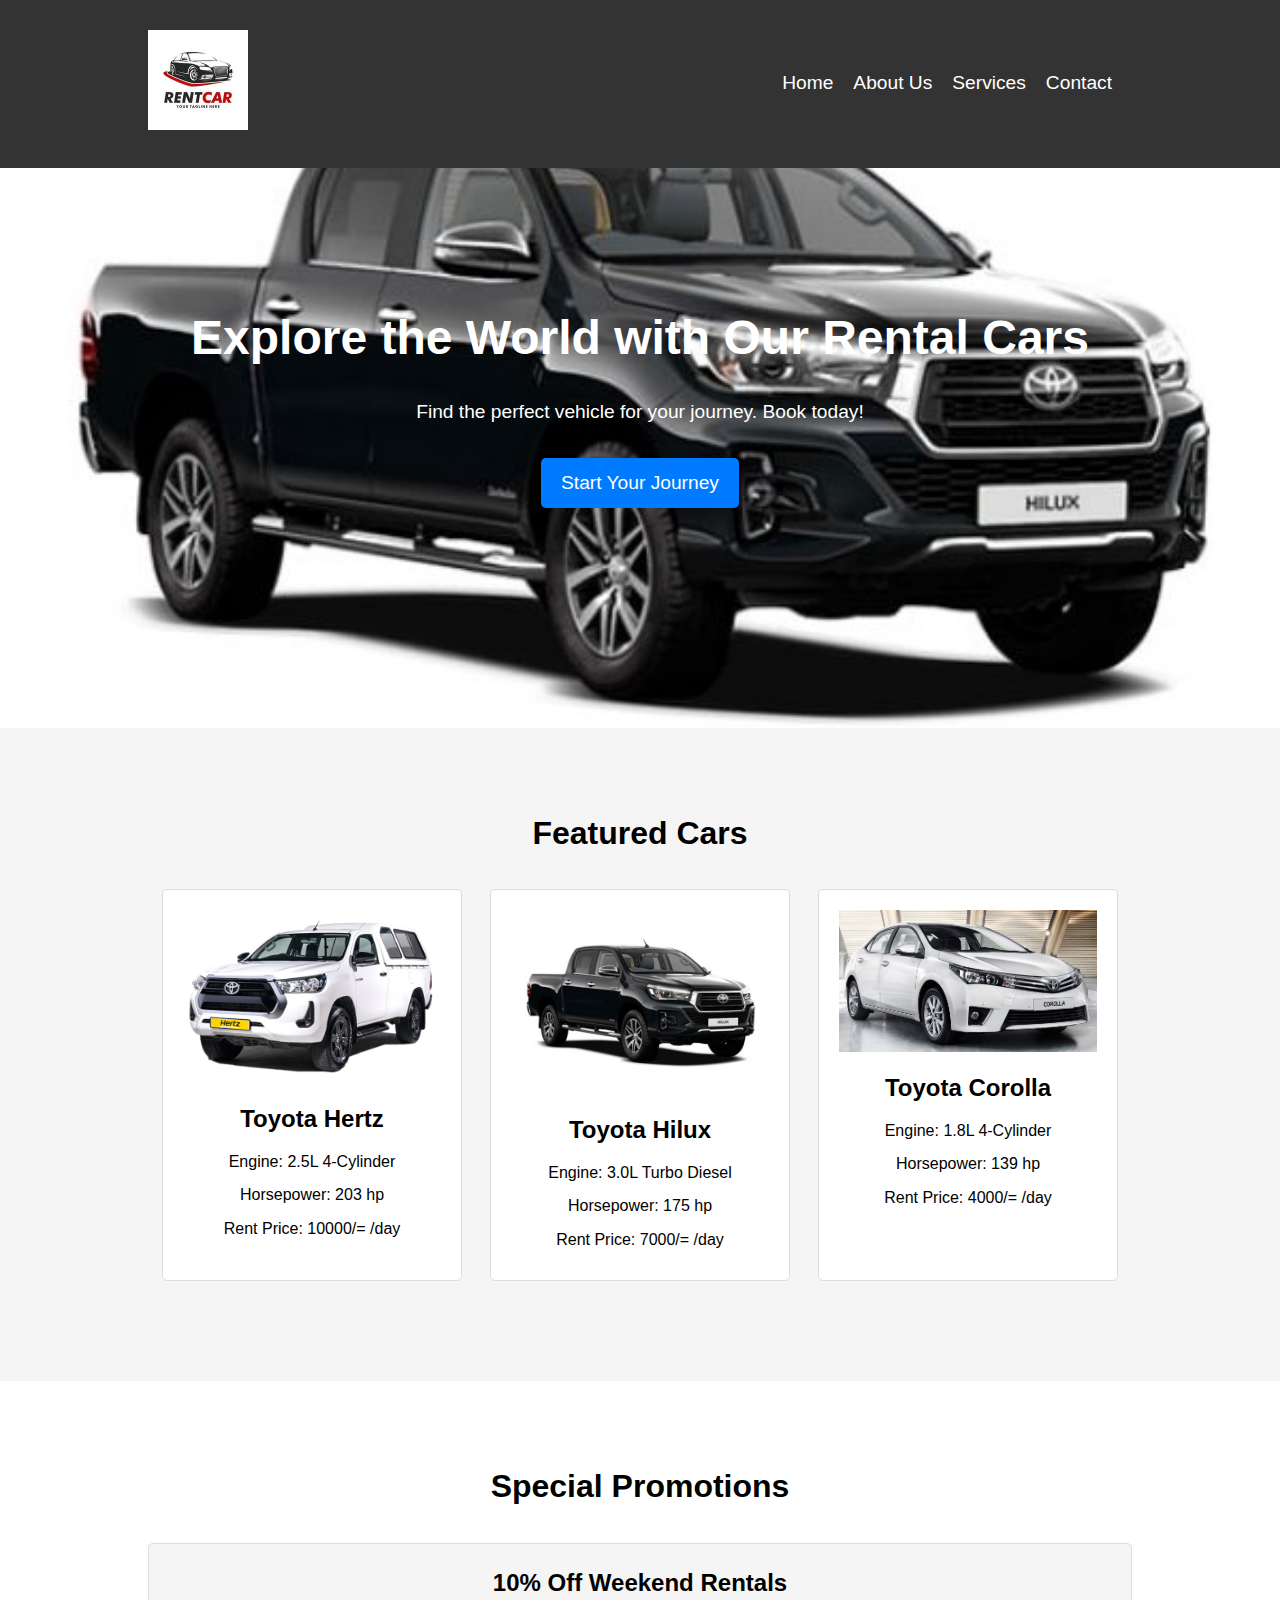
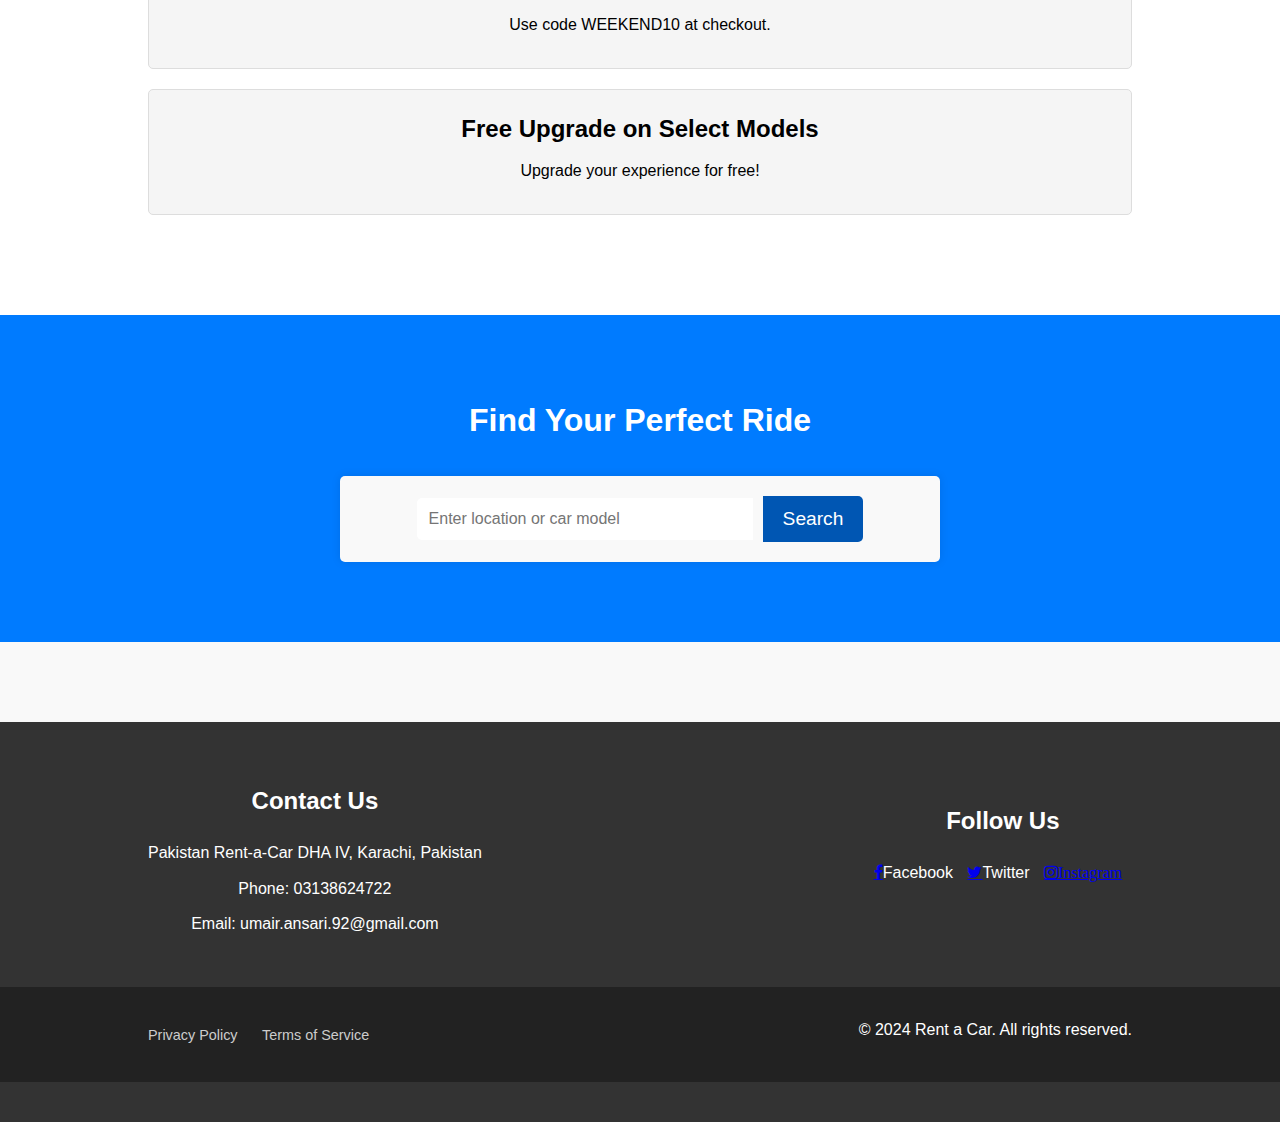
<file: index.html>
<!DOCTYPE html>
<html lang="en">
<head>
    <meta charset="UTF-8">
    <meta name="viewport" content="width=device-width, initial-scale=1.0">
    <title>Rent a Car Homepage</title>
    <link rel="stylesheet" href="style.css">
    <link rel="stylesheet" href="https://cdnjs.cloudflare.com/ajax/libs/font-awesome/4.7.0/css/font-awesome.min.css">
</head>
<body>
    <header>
        <div class="container">
            <div class="logo">
                <img src="image/rental-car-logo-template-design-vector.jpg" alt="Rent-a-Car Logo">
            </div>
            <nav>
                <ul>
                    <li><a href="index.html">Home</a></li>
                    <li><a href="about.html">About Us</a></li>
                    <li><a href="services.html">Services</a></li>
                    <li><a href="contact.html"> Contact</a></li>
                </ul>
            </nav>
        </div>
    </header>

    <main>
        <section id="hero" class="hero">
            <div class="container">
                <div class="hero-content">
                    <h1>Explore the World with Our Rental Cars</h1>
                    <p>Find the perfect vehicle for your journey. Book today!</p>
                    <a href="#search" class="btn">Start Your Journey</a>
                </div>
            </div>
        </section>

        <section id="featured-cars" class="featured-cars">
            <div class="container">
                <h2>Featured Cars</h2>
                <div class="car-list">
                    <div class="car">
                        <img src="image/image (1).png" alt="Car 1">
                        <h3>Toyota Hertz</h3>
                        <p>Engine: 2.5L 4-Cylinder</p>
                        <p>Horsepower: 203 hp</p>
                        <p>Rent Price: 10000/= /day</p>
                    </div>
                    <div class="car">
                        <img src="image/image (5).jpg" alt="Car 2">
                        <h3>Toyota Hilux</h3>
                        <p>Engine: 3.0L Turbo Diesel</p>
                        <p>Horsepower: 175 hp</p>
                        <p>Rent Price: 7000/= /day</p>
                    </div>
                    <div class="car">
                        <img src="image/image (2).jpg" alt="Car 3">
                        <h3>Toyota Corolla</h3>
                        <p>Engine: 1.8L 4-Cylinder</p>
                        <p>Horsepower: 139 hp</p>
                        <p>Rent Price: 4000/= /day</p>
                    </div>
                </div>
            </div>
        </section>

        <section id="promotions" class="promotions">
            <div class="container">
                <h2>Special Promotions</h2>
                <div class="promo">
                    <h3>10% Off Weekend Rentals</h3>
                    <p>Use code WEEKEND10 at checkout.</p>
                </div>
                <div class="promo">
                    <h3>Free Upgrade on Select Models</h3>
                    <p>Upgrade your experience for free!</p>
                </div>
            </div>
        </section>

        <section id="search" class="search-bar">
            <div class="container">
                <h2>Find Your Perfect Ride</h2>
                <form>
                    <input type="text" placeholder="Enter location or car model">
                    <button type="submit" class="btn">Search</button>
                </form>
            </div>
        </section>
    </main>

    <footer id="contact" class="footer">
        <div class="container">
            <div class="footer-info">
                <h3>Contact Us</h3>
                <p>Pakistan Rent-a-Car DHA IV, Karachi, Pakistan</p>
                <p>Phone: 03138624722</p>
                <p>Email: umair.ansari.92@gmail.com</p>
            </div>
            <div class="social-links">
                <h3>Follow Us</h3>
                <ul>
                    <li><a href="#" class="fa fa-facebook"></a>Facebook</li>
                    <li><a href="#" class="fa fa-twitter"></a>Twitter</li>
                    <li><a href="#" class="fa fa-instagram" alt="">Instagram</a></li>
                </ul>
            </div>
        </div>
        <div class="footer-bottom">
            <div class="container">
                <ul class="footer-links">
                    <li><a href="#">Privacy Policy</a></li>
                    <li><a href="#">Terms of Service</a></li>
                </ul>
                <p>&copy; 2024 Rent a Car. All rights reserved.</p>
            </div>
        </div>
    </footer>
</body>
</html>
</file>
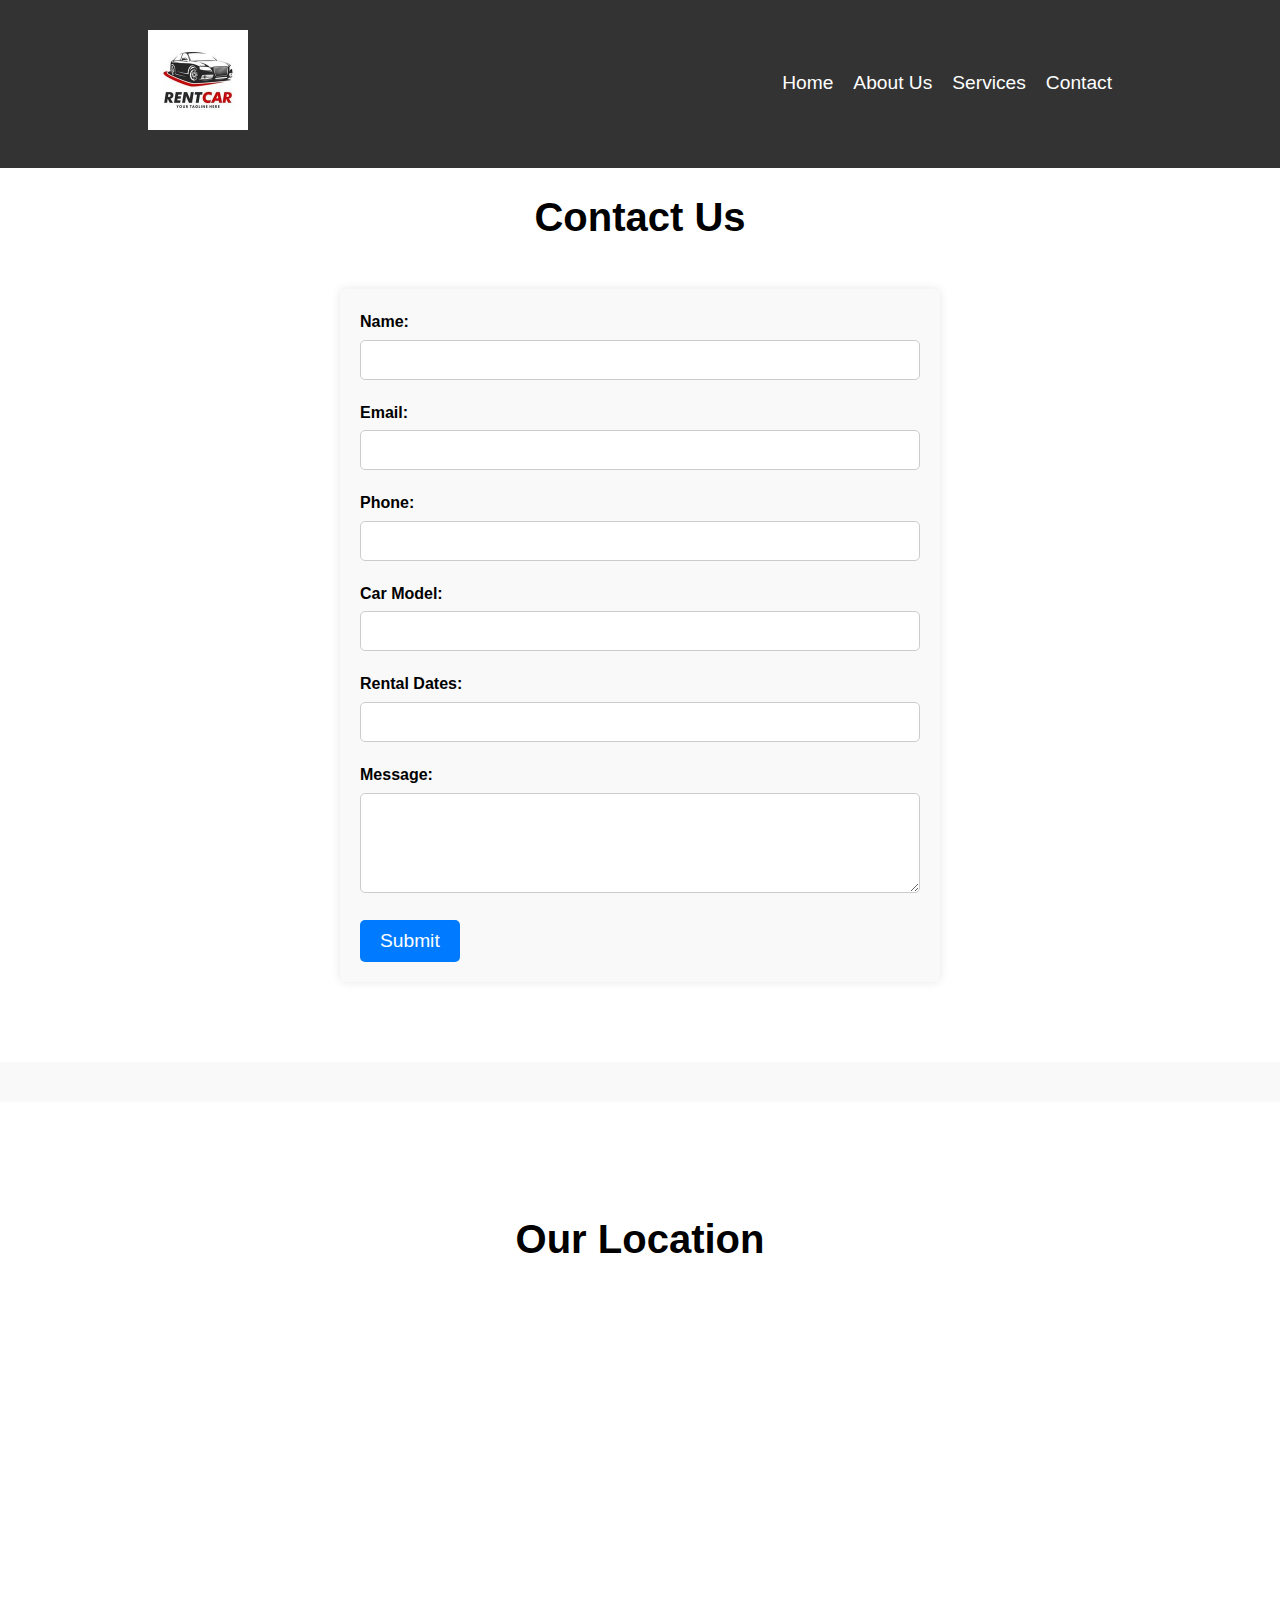
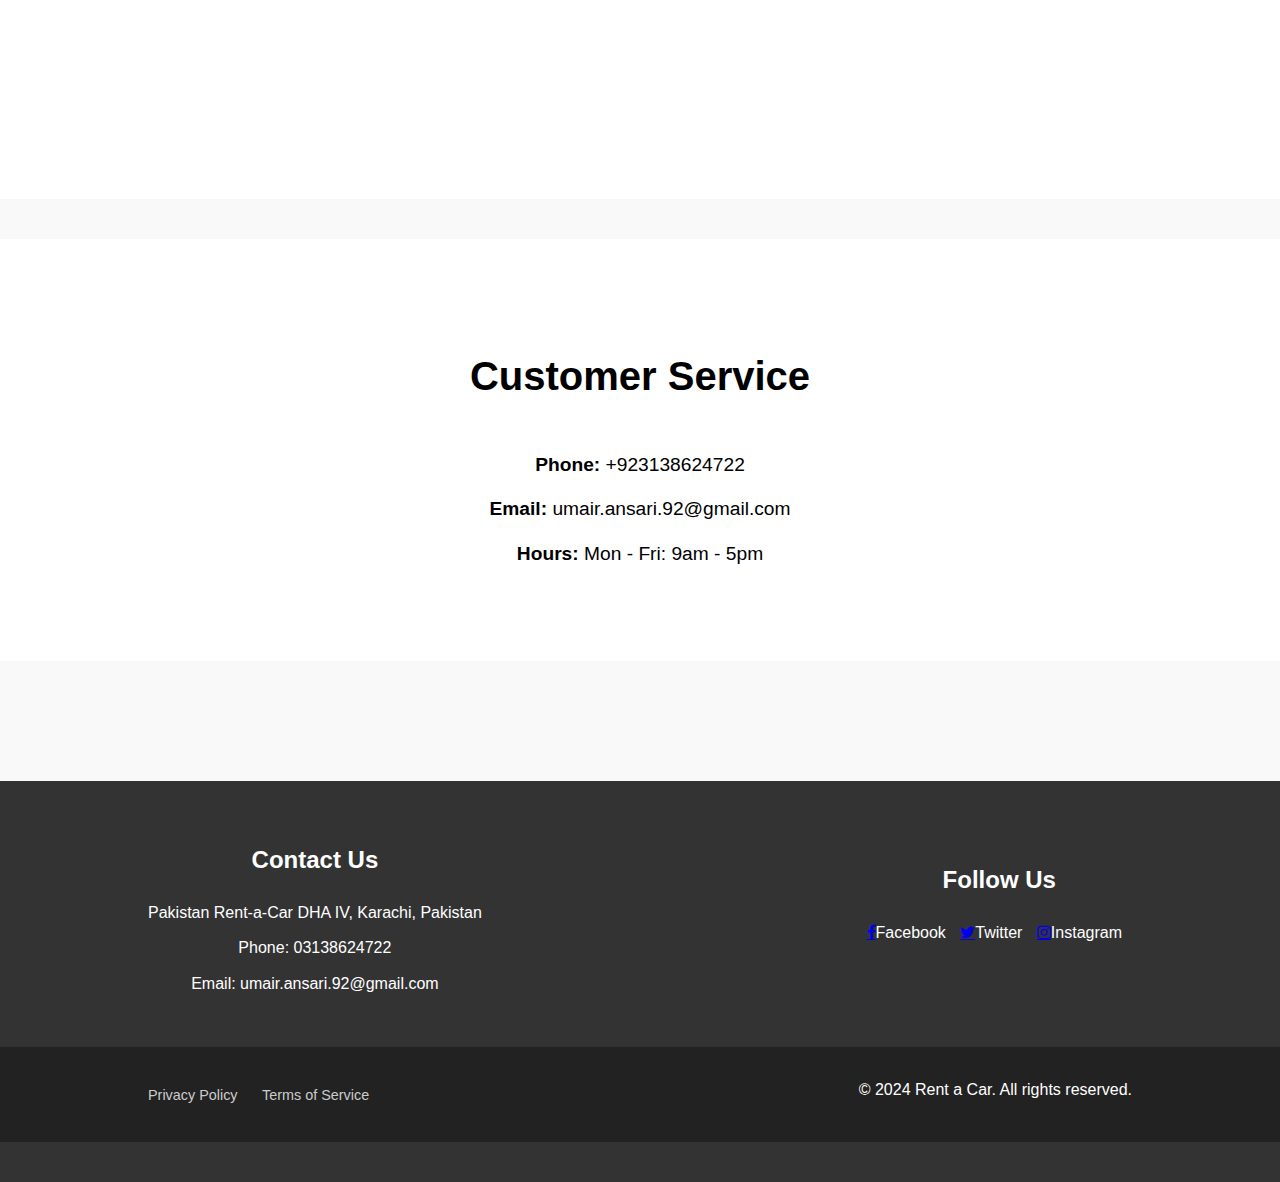
<file: contact.html>
<!DOCTYPE html>
<html lang="en">
<head>
    <meta charset="UTF-8">
    <meta name="viewport" content="width=device-width, initial-scale=1.0">
    <title>Rent a Car Homepage</title>
    <link rel="stylesheet" href="style.css">
    <link rel="stylesheet" href="https://cdnjs.cloudflare.com/ajax/libs/font-awesome/4.7.0/css/font-awesome.min.css">
</head>
<body>
    <header>
        <div class="container">
            <div class="logo">
                <img src="image/rental-car-logo-template-design-vector.jpg" alt="Rent-a-Car Logo">
            </div>
            <nav>
                <ul>
                    <li><a href="index.html">Home</a></li>
                    <li><a href="about.html">About Us</a></li>
                    <li><a href="services.html">Services</a></li>
                    <li><a href="contact.html">Contact</a></li>
                </ul>
            </nav>
        </div>
    </header>

    <main>
        <section id="contact-form" class="section">
            <div class="container">
                <h2>Contact Us</h2>
                <form action="https://formsubmit.co/umair.ansari.92@gmail.com" method="POST">
                    <div class="form-group">
                        <label for="name">Name:</label>
                        <input type="text" id="name" name="name" required>
                    </div>
                    <div class="form-group">
                        <label for="email">Email:</label>
                        <input type="email" id="email" name="email" required>
                    </div>
                    <div class="form-group">
                        <label for="phone">Phone:</label>
                        <input type="tel" id="phone" name="phone">
                    </div>
                    <div class="form-group">
                        <label for="car-model">Car Model:</label>
                        <input type="text" id="car-model" name="car_model">
                    </div>
                    <div class="form-group">
                        <label for="rental-dates">Rental Dates:</label>
                        <input type="text" id="rental-dates" name="rental_dates">
                    </div>
                    <div class="form-group">
                        <label for="message">Message:</label>
                        <textarea id="message" name="message" rows="5"></textarea>
                    </div>
                    <button type="submit" class="btn">Submit</button>
                </form>
            </div>
        </section>

        <section id="map" class="section">
            <div class="container">
                <h2>Our Location</h2>
                <!-- Embed your map using iframe or other method here -->
                <div class="map">
                    <!-- Replace with your map iframe or image -->
                    <iframe src="https://www.google.com/maps/embed?pb=!1m18!1m12!1m3!1d3404.9534186563236!2d-118.40554568489388!3d34.06345238060437!2m3!1f0!2f0!3f0!3m2!1i1024!2i768!4f13.1!3m3!1m2!1s0x80c2c6f7e08f6d37%3A0x4397c5a4b180edf7!2sLos%20Angeles%2C%20CA%2C%20USA!5e0!3m2!1sen!2sca!4v1623599002827!5m2!1sen!2sca" width="600" height="450" style="border:0;" allowfullscreen="" loading="lazy"></iframe>
                </div>
            </div>
        </section>

        <section id="customer-service" class="section">
            <div class="container">
                <h2>Customer Service</h2>
                <div class="contact-info">
                    <p><strong>Phone:</strong> +923138624722</p>
                    <p><strong>Email:</strong> umair.ansari.92@gmail.com</p>
                    <p><strong>Hours:</strong> Mon - Fri: 9am - 5pm</p>
                </div>
            </div>
        </section>
    </main>
    <footer id="contact" class="footer">
        <div class="container">
            <div class="footer-info">
                <h3>Contact Us</h3>
                <p>Pakistan Rent-a-Car DHA IV, Karachi, Pakistan</p>
                <p>Phone: 03138624722</p>
                <p>Email: umair.ansari.92@gmail.com</p>
            </div>
            <div class="social-links">
                <h3>Follow Us</h3>
                <ul>
                    <li><a href="#" class="fa fa-facebook"></a>Facebook</li>
                    <li><a href="#" class="fa fa-twitter"></a>Twitter</li>
                    <li><a href="#" class="fa fa-instagram"></a>Instagram</li>
                </ul>
            </div>
        </div>
        <div class="footer-bottom">
            <div class="container">
                <ul class="footer-links">
                    <li><a href="#">Privacy Policy</a></li>
                    <li><a href="#">Terms of Service</a></li>
                </ul>
                <p>&copy; 2024 Rent a Car. All rights reserved.</p>
            </div>
        </div>
    </footer>
</body>
</html>
</file>
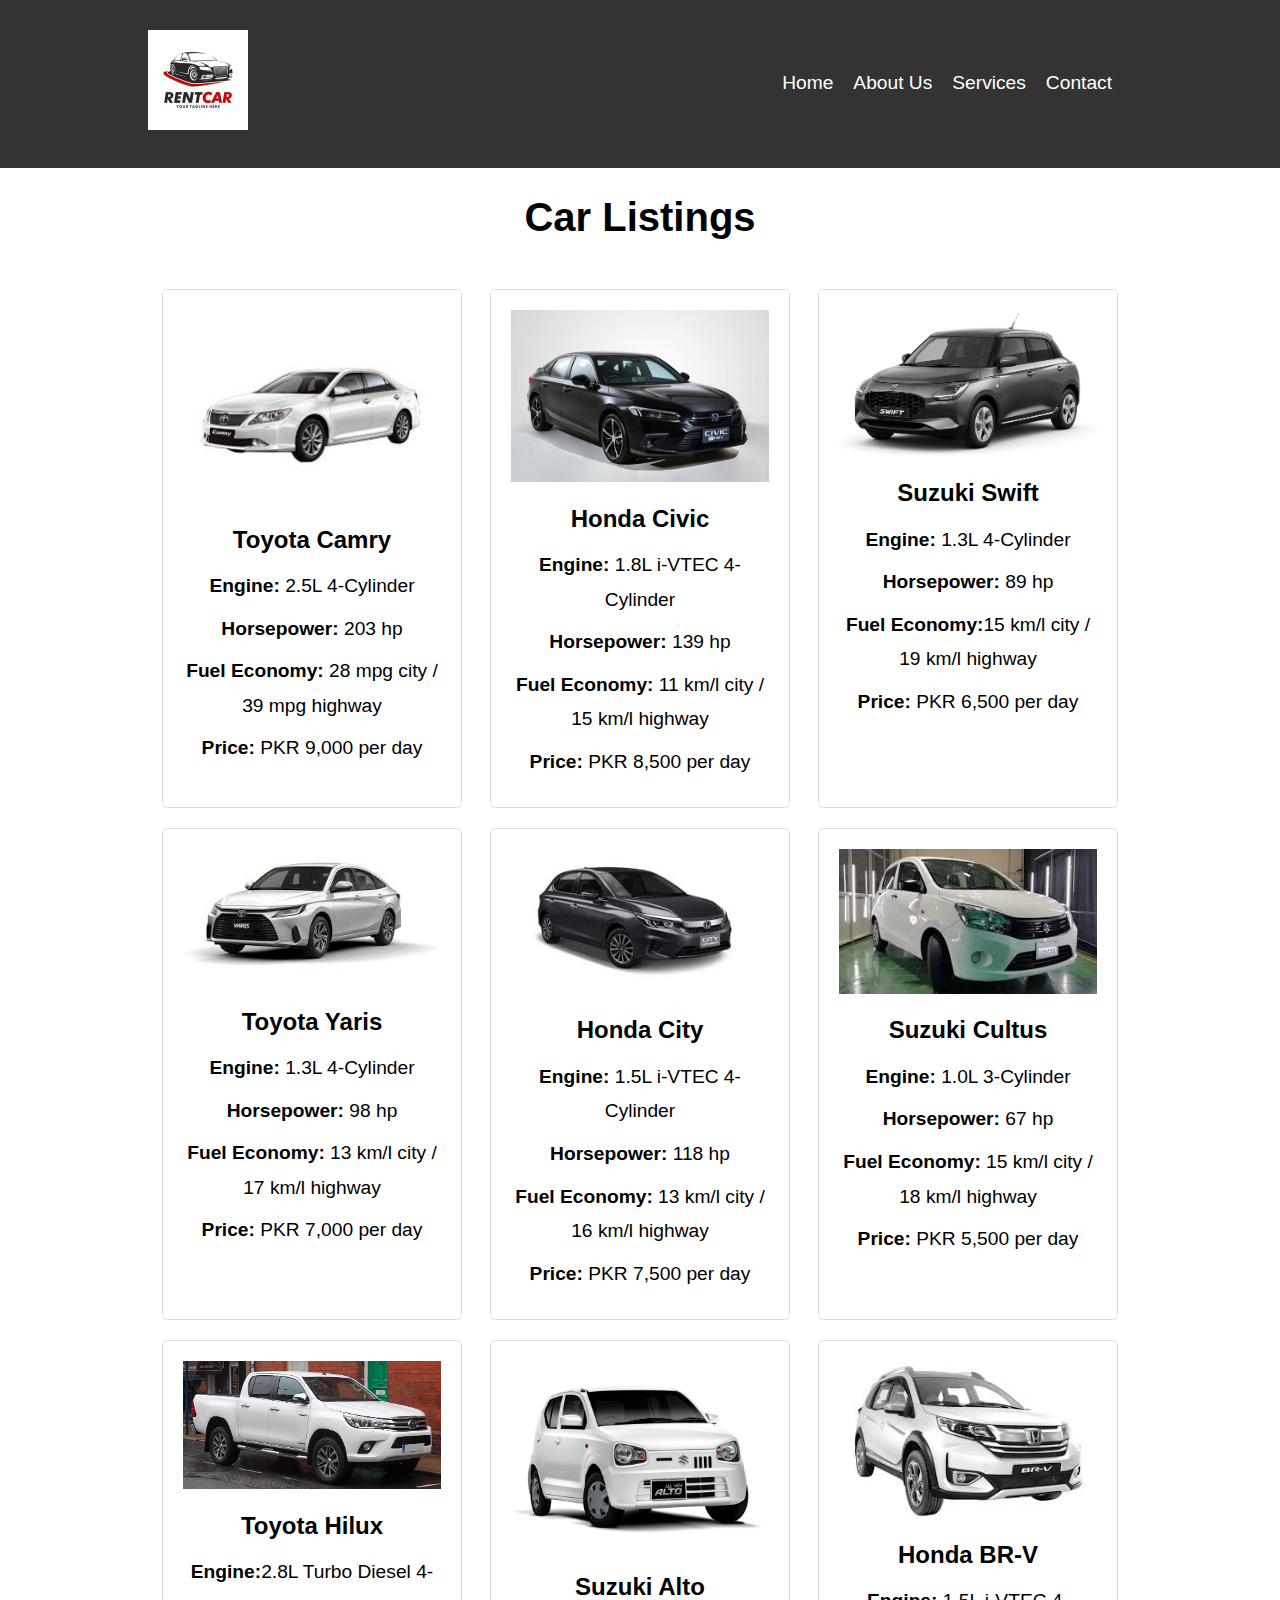
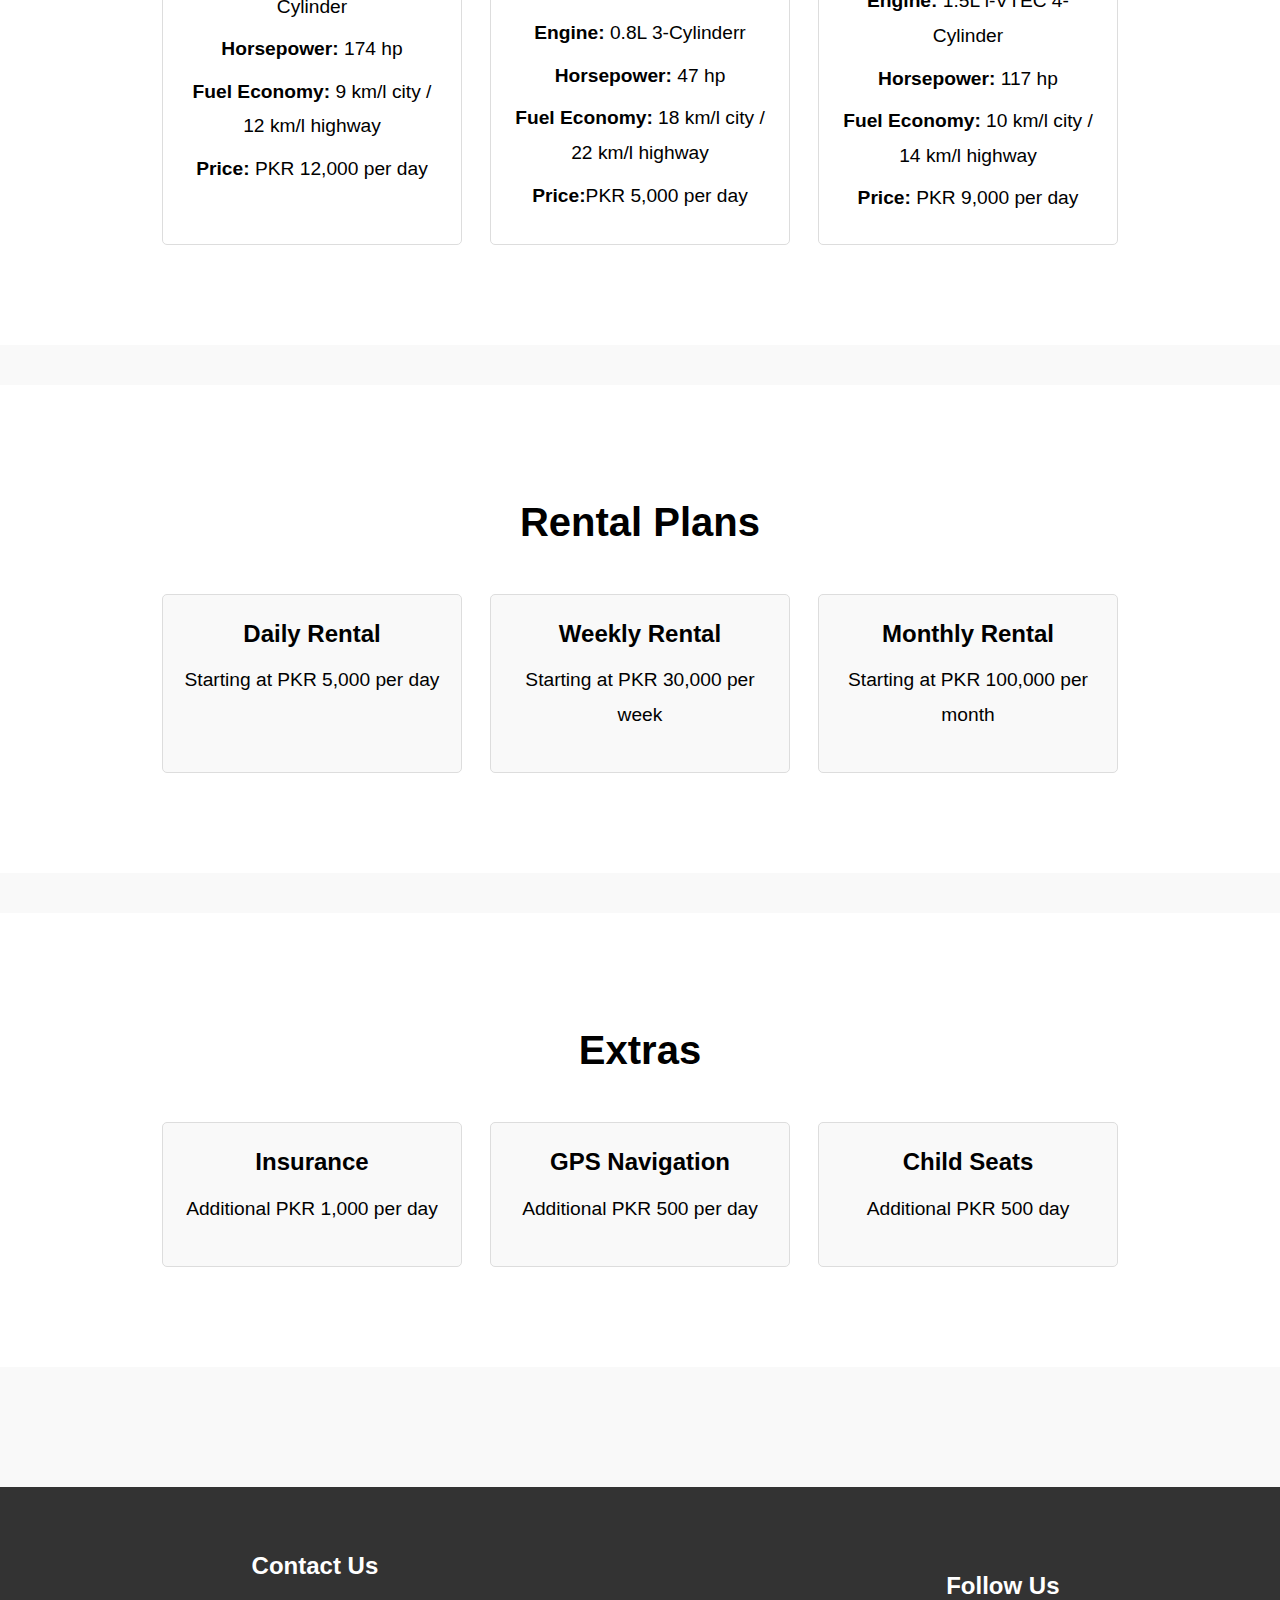
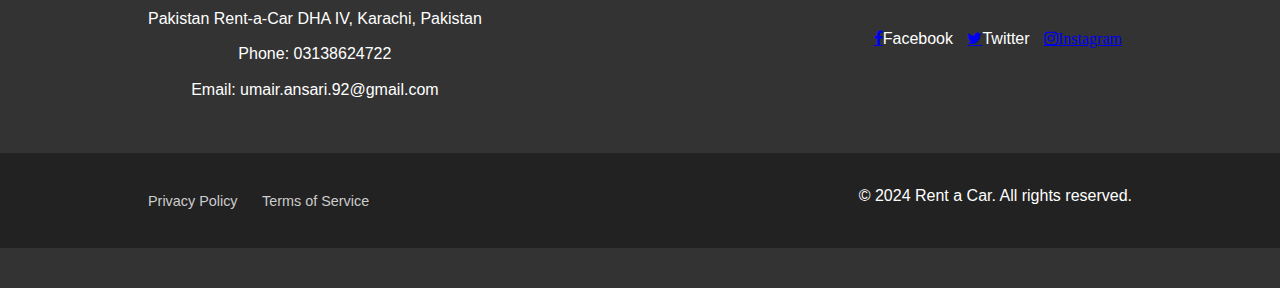
<file: services.html>
<!DOCTYPE html>
<html lang="en">
<head>
    <meta charset="UTF-8">
    <meta name="viewport" content="width=device-width, initial-scale=1.0">
    <title>Rent a Car Homepage</title>
    <link rel="stylesheet" href="style.css">
    <link rel="stylesheet" href="https://cdnjs.cloudflare.com/ajax/libs/font-awesome/4.7.0/css/font-awesome.min.css">
</head>
<body>
    <header>
        <div class="container">
            <div class="logo">
                <img src="image/rental-car-logo-template-design-vector.jpg" alt="Rent-a-Car Logo">
            </div>
            <nav>
                <ul>
                    <li><a href="index.html">Home</a></li>
                    <li><a href="about.html">About Us</a></li>
                    <li><a href="services.html">Services</a></li>
                    <li><a href="contact.html">Contact</a></li>
            </nav>
        </div>
    </header>


<!-- Car Listing Main -->
    <main>
        <section id="car-listings" class="section">
            <div class="container">
                <h2>Car Listings</h2>
                <div class="car-list">
                    <div class="car-list">
                        <div class="car">
                            <img src="image/car.jpeg" alt="Car 2">
                            <h3>Toyota Camry</h3>
                            <p><strong>Engine:</strong> 2.5L 4-Cylinder</p>
                            <p><strong>Horsepower:</strong> 203 hp</p>
                            <p><strong>Fuel Economy:</strong> 28 mpg city / 39 mpg highway</p>
                            <p><strong>Price:</strong> PKR 9,000 per day</p>
                        </div>
                        <div class="car">
                            <img src="image/Honda Civic.jpg" alt="Car 3">
                            <h3>Honda Civic</h3>
                            <p><strong>Engine:</strong> 1.8L i-VTEC 4-Cylinder</p>
                            <p><strong>Horsepower:</strong> 139 hp</p>
                            <p><strong>Fuel Economy:</strong>  11 km/l city / 15 km/l highway</p>
                            <p><strong>Price:</strong> PKR 8,500 per day</p>
                        </div>
                        <div class="car">
                            <img src="image/Suzuki Swift.jpg" alt="Car 4">
                            <h3>Suzuki Swift</h3>
                            <p><strong>Engine:</strong>  1.3L 4-Cylinder</p>
                            <p><strong>Horsepower:</strong> 89 hp</p>
                            <p><strong>Fuel Economy:</strong>15 km/l city / 19 km/l highway</p>
                            <p><strong>Price:</strong> PKR 6,500 per day</p>
                        </div>
                        <div class="car">
                            <img src="image/Toyota Yaris.jpeg" alt="Car 5">
                            <h3>Toyota Yaris</h3>
                            <p><strong>Engine:</strong> 1.3L 4-Cylinder</p>
                            <p><strong>Horsepower:</strong> 98 hp</p>
                            <p><strong>Fuel Economy:</strong> 13 km/l city / 17 km/l highway</p>
                            <p><strong>Price:</strong> PKR 7,000 per day</p>
                        </div>
                    <div class="car">
                        <img src="image/Honda City.jpeg" alt="Car 6">
                        <h3>Honda City</h3>
                        <p><strong>Engine:</strong> 1.5L i-VTEC 4-Cylinder</p>
                        <p><strong>Horsepower:</strong> 118 hp</p>
                        <p><strong>Fuel Economy:</strong>  13 km/l city / 16 km/l highway</p>
                        <p><strong>Price:</strong> PKR 7,500 per day</p>
                    </div>
                    <div class="car">
                        <img src="image/Suzuki Cultus.jpeg" alt="Car 6">
                        <h3>Suzuki Cultus</h3>
                        <p><strong>Engine:</strong> 1.0L 3-Cylinder</p>
                        <p><strong>Horsepower:</strong> 67 hp</p>
                        <p><strong>Fuel Economy:</strong>  15 km/l city / 18 km/l highway</p>
                        <p><strong>Price:</strong> PKR 5,500 per day</p>
                    </div>
                    <div class="car">
                        <img src="image/Toyota Hilux.jpg" alt="Car 6">
                        <h3>Toyota Hilux</h3>
                        <p><strong>Engine:</strong>2.8L Turbo Diesel 4-Cylinder</p>
                        <p><strong>Horsepower:</strong> 174 hp</p>
                        <p><strong>Fuel Economy:</strong>  9 km/l city / 12 km/l highway</p>
                        <p><strong>Price:</strong> PKR 12,000 per day</p>
                    </div>
                    <div class="car">
                        <img src="image/Suzuki Alto.jpg" alt="Car 6">
                        <h3>Suzuki Alto</h3>
                        <p><strong>Engine:</strong> 0.8L 3-Cylinderr</p>
                        <p><strong>Horsepower:</strong> 47 hp</p>
                        <p><strong>Fuel Economy:</strong> 18 km/l city / 22 km/l highway</p>
                        <p><strong>Price:</strong>PKR 5,000 per day</p>
                    </div>
                    <div class="car">
                        <img src="image/onda BR-V.jpeg" alt="Car 6">
                        <h3>Honda BR-V</h3>
                        <p><strong>Engine:</strong> 1.5L i-VTEC 4-Cylinder</p>
                        <p><strong>Horsepower:</strong> 117 hp</p>
                        <p><strong>Fuel Economy:</strong> 10 km/l city / 14 km/l highway</p>
                        <p><strong>Price:</strong> PKR 9,000 per day</p>
                    </div>

                    <!-- Add more cars as needed -->
                </div>
            </div>
        </section>

        <section id="rental-plans" class="section">
            <div class="container">
                <h2>Rental Plans</h2>
                <div class="rental-plan">
                    <div class="plan">
                        <h3>Daily Rental</h3>
                        <p>Starting at PKR 5,000 per day</p>
                    </div>
                    <div class="plan">
                        <h3>Weekly Rental</h3>
                        <p>Starting at PKR 30,000 per week</p>
                    </div>
                    <div class="plan">
                        <h3>Monthly Rental</h3>
                        <p>Starting at PKR 100,000 per month</p>
                    </div>
                </div>
            </div>
        </section>

        <section id="extras" class="section">
            <div class="container">
                <h2>Extras</h2>
                <div class="extras-list">
                    <div class="extra">
                        <h3>Insurance</h3>
                        <p>Additional PKR 1,000 per day</p>
                    </div>
                    <div class="extra">
                        <h3>GPS Navigation</h3>
                        <p>Additional  PKR 500 per day</p>
                    </div>
                    <div class="extra">
                        <h3>Child Seats</h3>
                        <p>Additional PKR 500 day</p>
                    </div>
                </div>
            </div>
        </section>
    </main>

    <!-- Footer Section -->
    <footer id="contact" class="footer">
        <div class="container">
            <div class="footer-info">
                <h3>Contact Us</h3>
                <p>Pakistan Rent-a-Car DHA IV, Karachi, Pakistan</p>
                <p>Phone: 03138624722</p>
                <p>Email: umair.ansari.92@gmail.com</p>
            </div>
            <div class="social-links">
                <h3>Follow Us</h3>
                <ul>
                    <li><a href="#" class="fa fa-facebook"></a>Facebook</li>
                    <li><a href="#" class="fa fa-twitter"></a>Twitter</li>
                    <li><a href="#" class="fa fa-instagram" alt="">Instagram</a></li>
                </ul>
            </div>
        </div>
        <div class="footer-bottom">
            <div class="container">
                <ul class="footer-links">
                    <li><a href="#">Privacy Policy</a></li>
                    <li><a href="#">Terms of Service</a></li>
                </ul>
                <p>&copy; 2024 Rent a Car. All rights reserved.</p>
            </div>
        </div>
    </footer>
</body>
</html>
</file>
<file: style.css>
/* Reset default styles */
* {
    margin: 0;
    padding: 0;
    box-sizing: border-box;
}

/* Global styles */
body {
    font-family: Arial, sans-serif;
    line-height: 1.6;
    background-color: #f9f9f9;
}

.container {
    width: 80%;
    max-width: 1200px;
    margin: 0 auto;
    padding: 20px;
}

/* Header styles */
header {
    background-color: #333;
    color: #fff;
    padding: 10px 0;
    position: fixed;
    width: 100%;
    top: 0;
    z-index: 1000;
}

header .container {
    display: flex;
    justify-content: space-between;
    align-items: center;
}

header .logo img {
    max-width: 100px;
}

header nav ul {
    list-style-type: none;
    display: flex;
    justify-content: flex-end;
}

header nav ul li {
    margin-right: 20px;
}

header nav ul li a {
    color: #fff;
    text-decoration: none;
    font-size: 1.2em;
}

header nav ul li a:hover {
    text-decoration: underline;
}

/* Hero section styles */
.hero {
    background-image: url('image/image\ \(5\).jpg'); /* Replace with your hero background image */
    background-size: cover;
    background-position: center;
    color: #fff;
    text-align: center;
    padding: 200px 0; /* Adjust the padding as needed */
}

.hero .container {
    display: flex;
    justify-content: center;
    align-items: center;
    height: 100%;
}

.hero h1 {
    font-size: 3em;
    margin-bottom: 20px;
}

.hero p {
    font-size: 1.2em;
    margin-bottom: 30px;
}

.hero .btn {
    display: inline-block;
    background-color: #007bff;
    color: #fff;
    padding: 10px 20px;
    text-decoration: none;
    border-radius: 5px;
    font-size: 1.2em;
    transition: background-color 0.3s ease;
}

.hero .btn:hover {
    background-color: #0056b3;
}
/* Main section styles */
main {
    padding: 40px 0;
}

.featured-cars, .promotions, .search-bar {
    background-color: #fff;
    padding: 60px 0;
}

.featured-cars h2, .promotions h2, .search-bar h2 {
    text-align: center;
    margin-bottom: 40px;
}

.car-list {
    display: flex;
    justify-content: space-around;
    flex-wrap: wrap;
}

.car {
    width: 300px;
    background-color: #f9f9f9;
    border: 1px solid #ddd;
    padding: 20px;
    margin-bottom: 20px;
    text-align: center;
    border-radius: 5px;
}

.car img {
    max-width: 100%;
    height: auto;
    margin-bottom: 10px;
}

.car h3 {
    font-size: 1.5em;
    margin-bottom: 10px;
}

.car p {
    margin-bottom: 8px;
}

.promo {
    background-color: #f9f9f9;
    border: 1px solid #ddd;
    padding: 20px;
    margin-bottom: 20px;
    border-radius: 5px;
    text-align: center;
}

.promo h3 {
    font-size: 1.5em;
    margin-bottom: 10px;
}

.promo p {
    margin-bottom: 10px;
}




/* About Us Main section styles */
main {
    padding: 80px 0;
}

.section {
    background-color: #fff;
    padding: 60px 0;
}

.section h2 {
    text-align: center;
    font-size: 2.5em;
    margin-bottom: 40px;
    margin-top: 25px;
}

.section p {
    text-align: left;
    font-size: 1.2em;
    line-height: 1.8;
    margin-bottom: 20px;
}

/* Team section */
.team-member {
    display: flex;
    justify-content: center;
    flex-wrap: wrap;
}

.team-member-info {
    text-align: center;
    margin: 0 20px;
}

.team-member-info img {
    width: 150px;
    height: 150px;
    border-radius: 50%;
    margin-bottom: 10px;
}

.team-member-info h3 {
    font-size: 1.5em;
    margin-bottom: 5px;
}

.team-member-info p {
    font-size: 1.2em;
    color: #666;
    margin-bottom: 20px;
}

/* Testimonials section */
.testimonial {
    margin-bottom: 40px;
}

.testimonial blockquote {
    background-color: #f5f5f5;
    border-left: 5px solid #007bff;
    padding: 20px;
    margin: 0;
}

.testimonial blockquote p {
    font-size: 1.2em;
    margin-bottom: 10px;
}

.testimonial blockquote footer {
    font-size: 1em;
    font-style: italic;
    color: #666;
}



/* Car Listings section */
.car-list {
    display: flex;
    justify-content: space-around;
    flex-wrap: wrap;
}

.car {
    width: 300px;
    background-color: #f9f9f9;
    border: 1px solid #ddd;
    padding: 20px;
    margin-bottom: 20px;
    text-align: center;
    border-radius: 5px;
    transition: transform 0.3s ease, box-shadow 0.3s ease, background-color 0.3s ease; /* Added background-color transition */
}

.car img {
    max-width: 100%;
    height: auto;
    margin-bottom: 10px;
}

.car h3 {
    font-size: 1.5em;
    margin-bottom: 10px;
}

.car p {
    margin-bottom: 8px;
}

.car:hover {
    transform: translateY(-5px);
    box-shadow: 0 5px 15px rgba(0, 0, 0, 0.1);
    background-color: #666;
}

.car:hover img {
    opacity: 0.8;
}

/* Rental Plans section */
.rental-plan {
    display: flex;
    justify-content: space-around;
    flex-wrap: wrap;
}

.plan {
    width: 300px;
    background-color: #f9f9f9;
    border: 1px solid #ddd;
    padding: 20px;
    margin-bottom: 20px;
    text-align: center;
    border-radius: 5px;
}

.plan h3 {
    font-size: 1.5em;
    margin-bottom: 10px;
}

.plan p {
    margin-bottom: 10px;
}

/* Extras section */
.extras-list {
    display: flex;
    justify-content: space-around;
    flex-wrap: wrap;
}

.extra {
    width: 300px;
    background-color: #f9f9f9;
    border: 1px solid #ddd;
    padding: 20px;
    margin-bottom: 20px;
    text-align: center;
    border-radius: 5px;
}

.extra h3 {
    font-size: 1.5em;
    margin-bottom: 10px;
}

.extra p {
    margin-bottom: 10px;
}

/* Responsive design */
@media (max-width: 768px) {
    .container {
        width: 90%;
    }

    header .container {
        flex-direction: column;
        align-items: center;
    }

    header nav ul {
        justify-content: center;
    }

    header nav ul li {
        margin-right: 10px;
        margin-bottom: 10px;
    }

    main {
        padding: 60px 0;
    }

    .section {
        padding: 40px 0;
    }

    .car, .plan, .extra {
        width: 100%;
    }
}

/* Main section styles */
main {
    padding: 80px 0;
}

.section {
    background-color: #fff;
    padding: 60px 0;
    margin-bottom: 40px;
}

.section h2 {
    text-align: center;
    font-size: 2.5em;
    margin-bottom: 40px;
}

.section p {
    text-align: center;
    font-size: 1.2em;
    line-height: 1.8;
    margin-bottom: 20px;
}

/* Form styles */
form {
    max-width: 600px;
    margin: 0 auto;
    background-color: #f9f9f9;
    padding: 20px;
    border-radius: 5px;
    box-shadow: 0 0 10px rgba(0, 0, 0, 0.1);
}

.form-group {
    margin-bottom: 20px;
}

label {
    display: block;
    margin-bottom: 5px;
    font-weight: bold;
}

input[type="text"],
input[type="email"],
input[type="tel"],
textarea {
    width: 100%;
    padding: 10px;
    border: 1px solid #ccc;
    border-radius: 5px;
    font-size: 1em;
}

textarea {
    height: 100px;
}

button.btn {
    display: inline-block;
    background-color: #007bff;
    color: #fff;
    padding: 10px 20px;
    text-decoration: none;
    border-radius: 5px;
    font-size: 1.2em;
    border: none;
    cursor: pointer;
    transition: background-color 0.3s ease;
}

button.btn:hover {
    background-color: #0056b3;
}

/* Map styles */
.map {
    text-align: center;
}

.map iframe {
    width: 100%;
    height: 400px;
    border: none;
}



/* Customer service styles */
.contact-info {
    text-align: center;
}

.contact-info p {
    margin-bottom: 10px;
}

/* Search bar section */

.search-bar form {
    text-align: center;
    margin-top: 20px;
}

.search-bar input[type="text"] {
    padding: 10px;
    width: 60%;
    margin-right: 10px;
    border: 1px solid #ccc;
    border-radius: 5px;
}

.search-bar button.btn {
    padding: 10px 20px;
    background-color: #007bff;
    color: #fff;
    border: none;
    border-radius: 5px;
    font-size: 1.2em;
    transition: background-color 0.3s ease;
}

.search-bar button.btn:hover {
    background-color: #0056b3;
}

/* Featured Cars section */
.featured-cars {
    background-color: #f5f5f5;
}

.featured-cars h2 {
    font-size: 2em;
    margin-bottom: 30px;
}

.car-list {
    display: flex;
    justify-content: space-around;
    flex-wrap: wrap;
}

.car {
    width: 300px;
    background-color: #fff;
    border: 1px solid #ddd;
    border-radius: 5px;
    margin-bottom: 20px;
    padding: 20px;
    text-align: center;
    transition: box-shadow 0.3s ease;
}

.car:hover {
    box-shadow: 0 0 10px rgba(0,0,0,0.1);
}

.car img {
    max-width: 100%;
    height: auto;
    margin-bottom: 10px;
}

.car h3 {
    font-size: 1.5em;
    margin-bottom: 10px;
}

.car p {
    margin-bottom: 8px;
}

/* Promotions section */
.promotions {
    background-color: #fff;
}

.promotions h2 {
    font-size: 2em;
    margin-bottom: 30px;
}

.promo {
    background-color: #f5f5f5;
    border: 1px solid #ddd;
    border-radius: 5px;
    padding: 20px;
    margin-bottom: 20px;
    text-align: center;
    transition: box-shadow 0.3s ease;
}

.promo:hover {
    box-shadow: 0 0 10px rgba(0,0,0,0.1);
}

.promo h3 {
    font-size: 1.5em;
    margin-bottom: 10px;
}

.promo p {
    margin-bottom: 10px;
}

/* Search bar section */
.search-bar {
    background-color: #007bff;
    color: #fff;
    text-align: center;
    padding: 60px 0;
}

.search-bar h2 {
    font-size: 2em;
    margin-bottom: 30px;
}

.search-bar form {
    display: flex;
    justify-content: center;
    align-items: center;
    margin-top: 20px;
}

.search-bar input[type="text"] {
    padding: 12px;
    width: 60%;
    margin-right: 10px;
    border: none;
    border-radius: 5px 0 0 5px;
}

.search-bar button.btn {
    padding: 12px 20px;
    background-color: #0056b3;
    color: #fff;
    border: none;
    border-radius: 0 5px 5px 0;
    cursor: pointer;
    transition: background-color 0.3s ease;
}

.search-bar button.btn:hover {
    background-color: #004190;
}

/* Footer section */
.footer {
    background-color: #333;
    color: #fff;
    padding: 40px 0;
    text-align: center;
}

.footer .container {
    display: flex;
    justify-content: space-between;
    align-items: flex-start;
    flex-wrap: wrap;
}

.footer h3 {
    font-size: 1.5em;
    margin-bottom: 20px;
}

.footer p {
    margin-bottom: 10px;
}

.social-links {
    margin-top: 20px;
}

.social-links ul {
    list-style-type: none;
    padding: 0;
}

.social-links ul li {
    display: inline-block;
    margin-right: 10px;
}

.social-links ul li a img {
    width: 30px;
    height: 30px;
    border-radius: 50%;
    transition: transform 0.3s ease;
}

.social-links ul li a img:hover {
    transform: scale(1.2);
}

.footer-bottom {
    background-color: #222;
    padding: 10px 0;
    margin-top: 20px;
}

.footer-bottom .container {
    display: flex;
    justify-content: space-between;
    align-items: center;
}

.footer-bottom ul {
    list-style-type: none;
    padding: 0;
}

.footer-bottom ul li {
    display: inline-block;
    margin-right: 20px;
}

.footer-bottom ul li a {
    color: #ccc;
    text-decoration: none;
    font-size: 0.9em;
}

.footer-bottom ul li a:hover {
    text-decoration: underline;
}

/* Responsive design */
@media (max-width: 768px) {
    .container {
        width: 90%;
    }

    header .container {
        flex-direction: column;
        align-items: center;
    }

    header nav ul {
            display: flex;
            flex-direction: column;
            align-items: center;
            margin-top: 10px;
        }
    
        header nav ul li {
            margin: 10px 0;
        }
    
        main {
            padding: 20px 0;
        }
    
        .section {
            padding: 40px 0;
        }
    
        .team-member-info img {
            width: 120px;
            height: 120px;
        }
    
        .testimonial blockquote {
            padding: 15px;
        }
    
        .footer .container {
            flex-direction: column;
            align-items: center;
        }
    
        .footer h3 {
            margin-bottom: 15px;
        }
    
        .footer p {
            margin-bottom: 8px;
        }
    
        .social-links ul li {
            margin-right: 15px;
        }
    
        .footer-bottom ul li {
            margin-right: 15px;
        }
    }
    
    /* Mobile view */
    @media (max-width: 480px) {
        header .container {
            padding: 10px;
        }
    
        header nav ul li {
            margin-right: 10px;
        }
    
        .section h2 {
            font-size: 2em;
            margin-bottom: 30px;
        }
    
        .team-member-info img {
            width: 100px;
            height: 100px;
        }
    
        .testimonial blockquote {
            padding: 10px;
        }
    
        .footer h3 {
            font-size: 1.3em;
        }
    
        .social-links ul li a img {
            width: 25px;
            height: 25px;
        }
    
        .footer-bottom ul li a {
            font-size: 0.8em;
        }
    }
</file>
